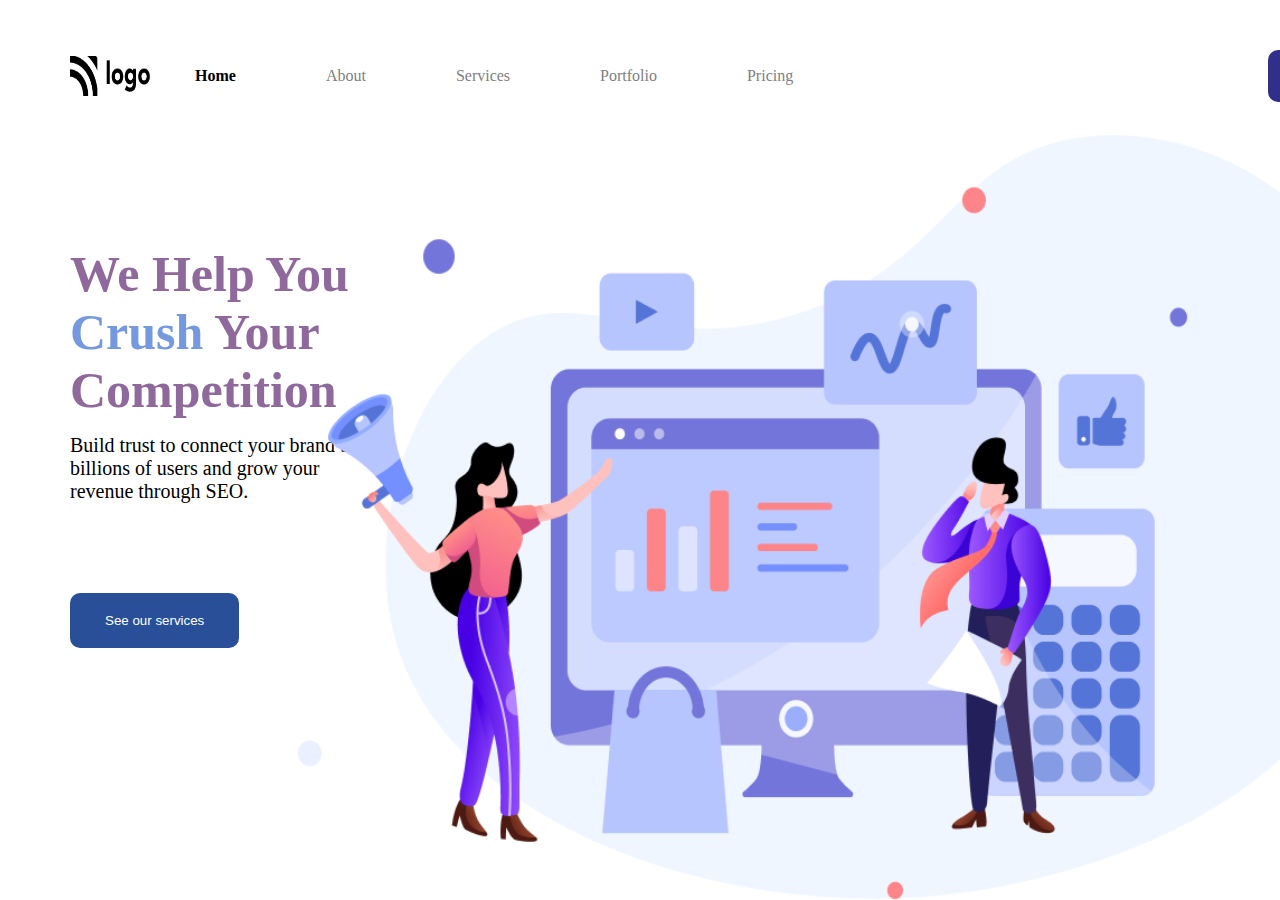
<file: Week_3/Project_1/index.html>
<!DOCTYPE html>
<html lang="en">
<head>
    <meta charset="UTF-8">
    <meta http-equiv="X-UA-Compatible" content="IE=edge">
    <meta name="viewport" content="width=device-width, initial-scale=1.0">
    <link rel="stylesheet" href="style.css">
    <title>Week-3_Project-1</title>
    

</head>
<body>
   <nav>
        <ul>
            <img class="logo" src="./Image/Logo Header.png" alt="logo img">
            <li class="home">Home</li>
            <li class="navcolor">About</li>
            <li class="navcolor">Services</li>
            <li class="navcolor">Portfolio</li>
            <li class="navcolor">Pricing</li>
        <button class="contact">Contact Us</button>
            
        </ul>
        
        
        
   </nav>
   <main>
        <section class="leftsection">
            <h1 id="heading"><span class="span1">We Help You</span>  <span class="span2">Crush</span> <span class="span1">Your Competition</span></h1>
            <p class="para1">Build trust to connect your brand to billions of users and grow your revenue through SEO.</p>
            <button class="btn">See our services</button>
        </section>
        <section class="rightsection">
            <img class="pic" src="./Image/Header Illustration.png" alt="Header img">
        </section>
   </main> 
</body>
</html>
</file>
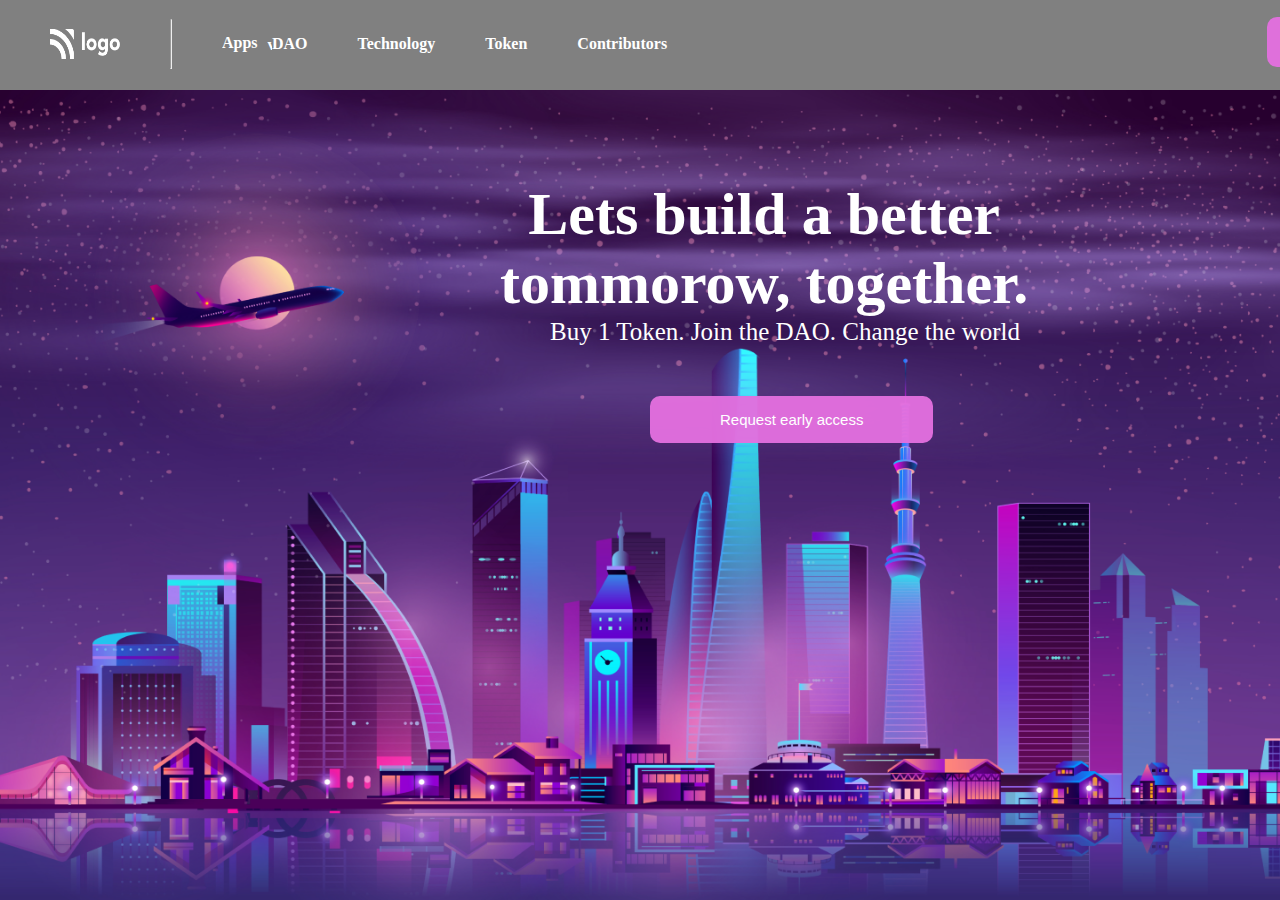
<file: Week_3/Project_2/index.html>
<!DOCTYPE html>
<html lang="en">
<head>
    <meta charset="UTF-8">
    <meta http-equiv="X-UA-Compatible" content="IE=edge">
    <meta name="viewport" content="width=device-width, initial-scale=1.0">
    <link rel="stylesheet" href="style.css">
    <title>Week-3_Project-2</title>
</head>
<body>
    <nav>
        <ul class="fontcolor">
            <li> <img class="img" src="./Image/white-logo.png" alt="logo img"> </li>
            <hr class="verticle" >
            <li class="dropdown">Apps <p id="angle">v</p> </li>
            <li>DAO</li>
            <li>Technology</li>
            <li>Token</li>
            <li>Contributors</li>
        <button class="btn">Buy 1 Token</button>

        </ul>

    </nav>
    <main>
        <div>
            <img class="bgimg" src="./Image/bg.png" alt="bg img">
        </div>
        <div class="content">
            <h1 class="heading">Lets build a better <br> tommorow, together.</h1>
            <p class="para">Buy 1 Token. Join  the DAO. Change the world</p>
            <button class="btnlast">Request early access</button>
        </div>
    </main>
</body>
</html>
</file>
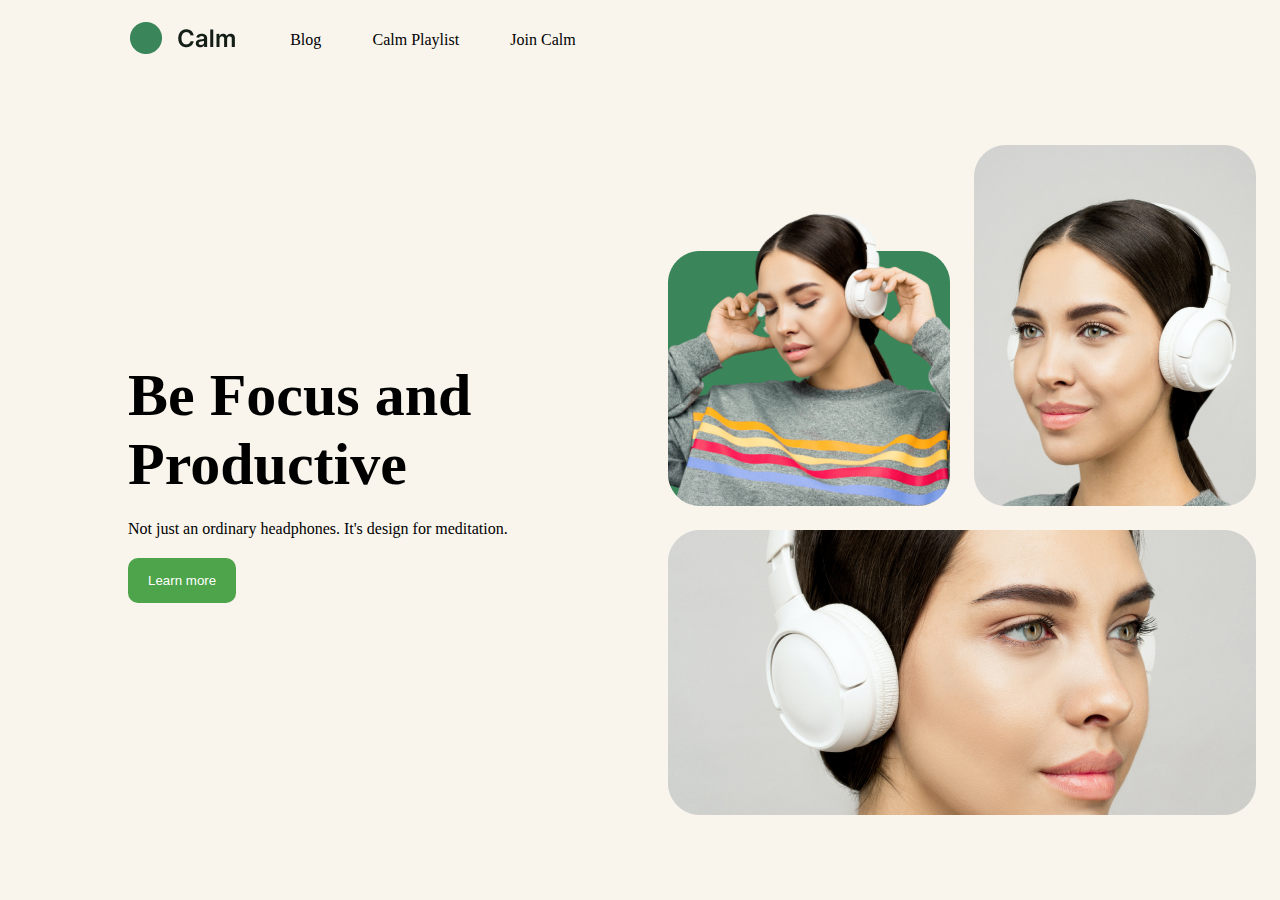
<file: Week_4/Project_1/index.html>
<!DOCTYPE html>
<html lang="en">
<head>
    <meta charset="UTF-8">
    <meta http-equiv="X-UA-Compatible" content="IE=edge">
    <meta name="viewport" content="width=device-width, initial-scale=1.0">
    <link rel="stylesheet" href="style.css">
    <title>Week-4_Project-1</title>

</head>
<body>
    <!-- Navbar -->
    <nav>
        <ul>
            <li> <img src="./Image/logo.png" alt=""> </li>
            <li>Blog</li>
            <li>Calm Playlist</li>
            <li>Join Calm</li>
        </ul>
    </nav>
    <!-- Main Section -->
    <main>
        <!-- Left Main -->
        <div class="leftmain">
            <h1>Be Focus and Productive</h1>
            <p>Not just an ordinary headphones. It's design for meditation. </p>
            <button>Learn more</button>
        </div>
        <!-- Right Main -->
        <div class="rightmain">
            <!-- Upper Image -->
            <div>
                <img class="img1" src="./Image/img1.png" alt="Image 1">
                <img class="img2" src="./Image/img2.png" alt="Image 2">
            </div>
            <!-- Lower Image -->
            <div>
                <img class="img3" src="./Image/img3.png" alt="Image 3">
            </div>
        </div>
        
    </main>
</body>
</html>
</file>
<file: Week_3/Project_1/style.css>
*{
    padding: 0;
    margin: 0;
    box-sizing: border-box;
}
nav{
    padding: 50px 0px;
    height: 15vh;
}
nav ul {
    display: flex;
    align-items: center;
}
.logo{
    margin: 0px 0px 0px 70px;
    height: 40px;
    width: 80px;
}
.home{
    font-weight: 600;
}
nav ul li{
    display: flex;
    justify-content: center;
    align-items: center;
    padding: 0px 45px;
    font-family: corbel;
}
.navcolor{
    color: #808080;
}
.contact{
    display: flex;
    justify-content: flex-end;
    align-items: center;
    margin-left: 430px;
    font-size: 12px;
    padding: 12px 25px;
    border-radius: 10px;
    background-color:hwb(240 19% 46%);
    color: #ffffff;
    border: none;
}

/* Hero Section */
main{
    display: flex;
    /* justify-content: center;
    align-items: center; */
    height: 85vh;
}
.leftsection{
    width: 30%;
    /* position: absolute; */
}
.rightsection{
    width: 70%;
    /* position: absolute;
    left: 0; */
}
.pic{
    position: absolute;
    right: 0px;
    bottom: 0px;
    height: 85vh;
}
#heading{
    font-size: 50px;
    padding: 110px 10px 15px 70px;
    font-family: corbel;
}
.span1{
    color: hsl(286, 20%, 51%);
}
.span2{
    color: #7499de;
}
.para1{
    padding: 0px 10px 40px 70px;
    font-size: 20px;
}
.btn{
    margin: 50px 10px 10px 70px;
    padding: 20px 35px;
    color: #ffffff;
    background-color: #284f98;
    border: none;
    border-radius: 10px;
}
</file>
<file: Week_3/Project_2/style.css>
*{
    padding: 0;
    margin: 0;
    box-sizing: border-box;
}
/* -----Navbar------ */
nav{
    height: 10vh;
    background-color: #808080;
}
nav ul{
    display: flex;
    align-items: center;
    /* justify-content: center; */
}
nav ul li{
    display: flex;
    /* list-style: none; */
    padding-right: 50px;
}
nav button{
    /* padding-left: 350px; */
    align-items: center;
    justify-content: center;
    margin: 17px 50px 20px 550px;
    padding: 10px 40px;
    background-color: hsla(302, 66%, 66%, 0.965);
    border: none;
    border-radius: 10px;
    color: #ffffff;
    font-weight: 700;

}
.verticle{
    height: 50px;
    /* margin-bottom: 17px; */
}
nav ul hr{
    margin-right: 50px;
}
.img{
    height: 30px;
    width: 70px;
    margin-left: 50px;
}
.fontcolor{
    color: white;
    font-family: corbel;
    font-weight: 700;
}
#angle{
    margin-top: 2px;
    margin-left: 10px;
}

/* -------------Hero Section----------- */

main{
    display: flex;
    position: relative;
}
.bgimg{
    display: flex;
    position: absolute;
    width: 100%;
    height: 90vh;

}
.content{
    /* display: flex; */
    position:relative;
    color: #ffffff;
}
body{
    margin: auto;
    /* max-width: 1440px; */
    overflow: hidden;
}
.heading{
    display: flex;
    text-align: center;
    align-items: center;
    position: relative;
    /* position: absolute; */
    /* justify-items: center; */
    justify-content: center;
    margin: 90px 60px 0px 500px;
    font-size: 60px;
    font-family: corbel;
}
.para{
    font-size: 25px;
    align-items: center;
    margin-left: 550px;
    margin-bottom: 50px;
}
.btnlast{
    border: none;
    padding: 15px 70px;
    border-radius: 10px;
    background-color: hsla(302, 66%, 66%, 0.965);
    color: #ffffff;
    margin-left: 650px;
    font-weight: 500;
    font-size: 15px;
}
.dropdown{
    float: left;
    overflow: hidden;
    z-index: 1;
}
</file>
<file: Week_4/Project_1/style.css>
*{
    margin: 0;
    padding: 0;
    box-sizing: border-box;
    background-color: #F9F5ED;
}
body{
    max-width: 1440px;
}
nav{
    padding: 20px 10%;
    height: 15vh;
}
nav ul{
    display: flex;
    align-items: center;
}
nav ul li{
    list-style: none;
    margin-right: 5%;
    font-weight: 500;
}

/* CSS for Main Section */
main{
    display: flex;
    align-items: center;
    justify-content: center;
    margin-left: 10%;
}
.leftmain{
    width: 40%;
}
.leftmain h1{
    font-size: 60px;
}
.leftmain p{
    margin: 5% 0;
}
.leftmain button{
    padding: 15px 20px;
    border: none;
    background-color: #008000b0;
    border-radius: 10px;
    color: #ffffff;
    font-weight: 500;
}
.rightmain{
    width: 60%;
    margin-left: 10%;
    /* position:absolute;
    right: -50px; */
}
.img1{
    margin: 10px;
}
.img2{
    margin: 10px;
}
.img3{
    margin: 10px;
}
</file>
